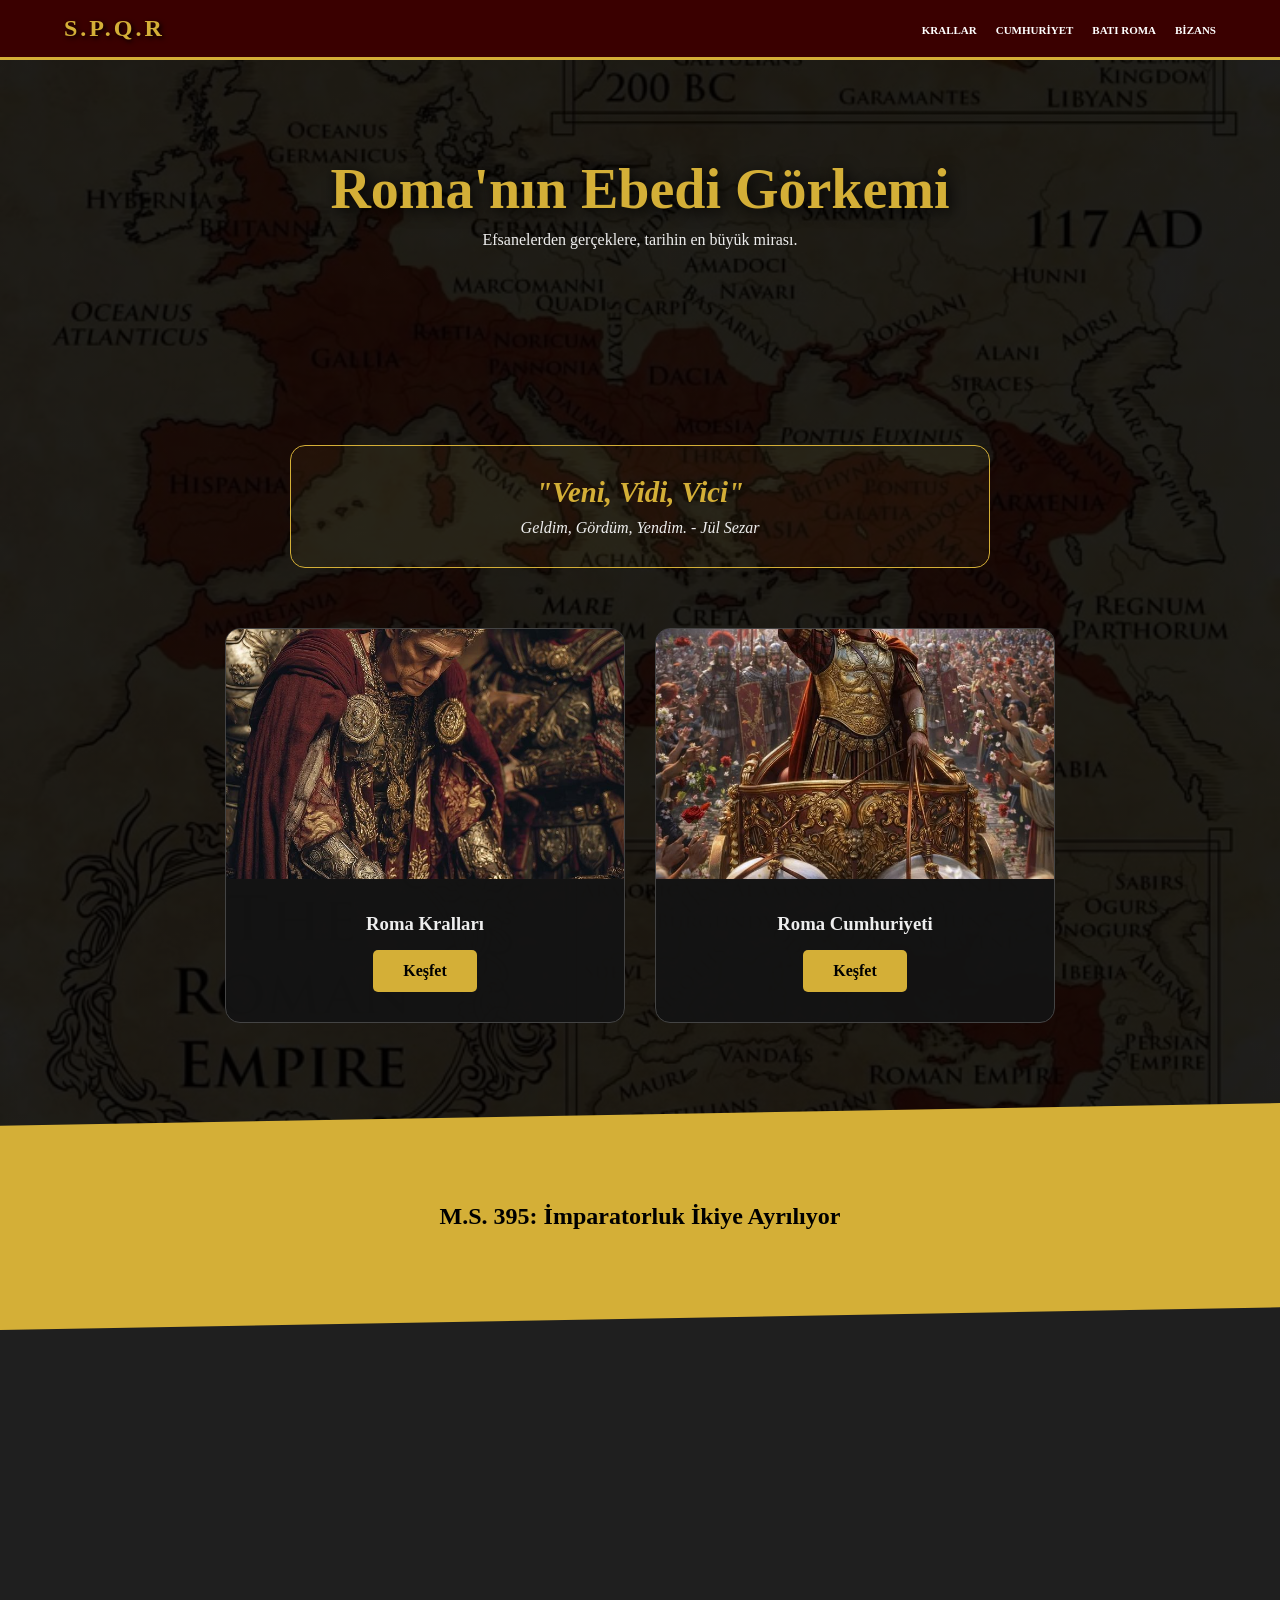
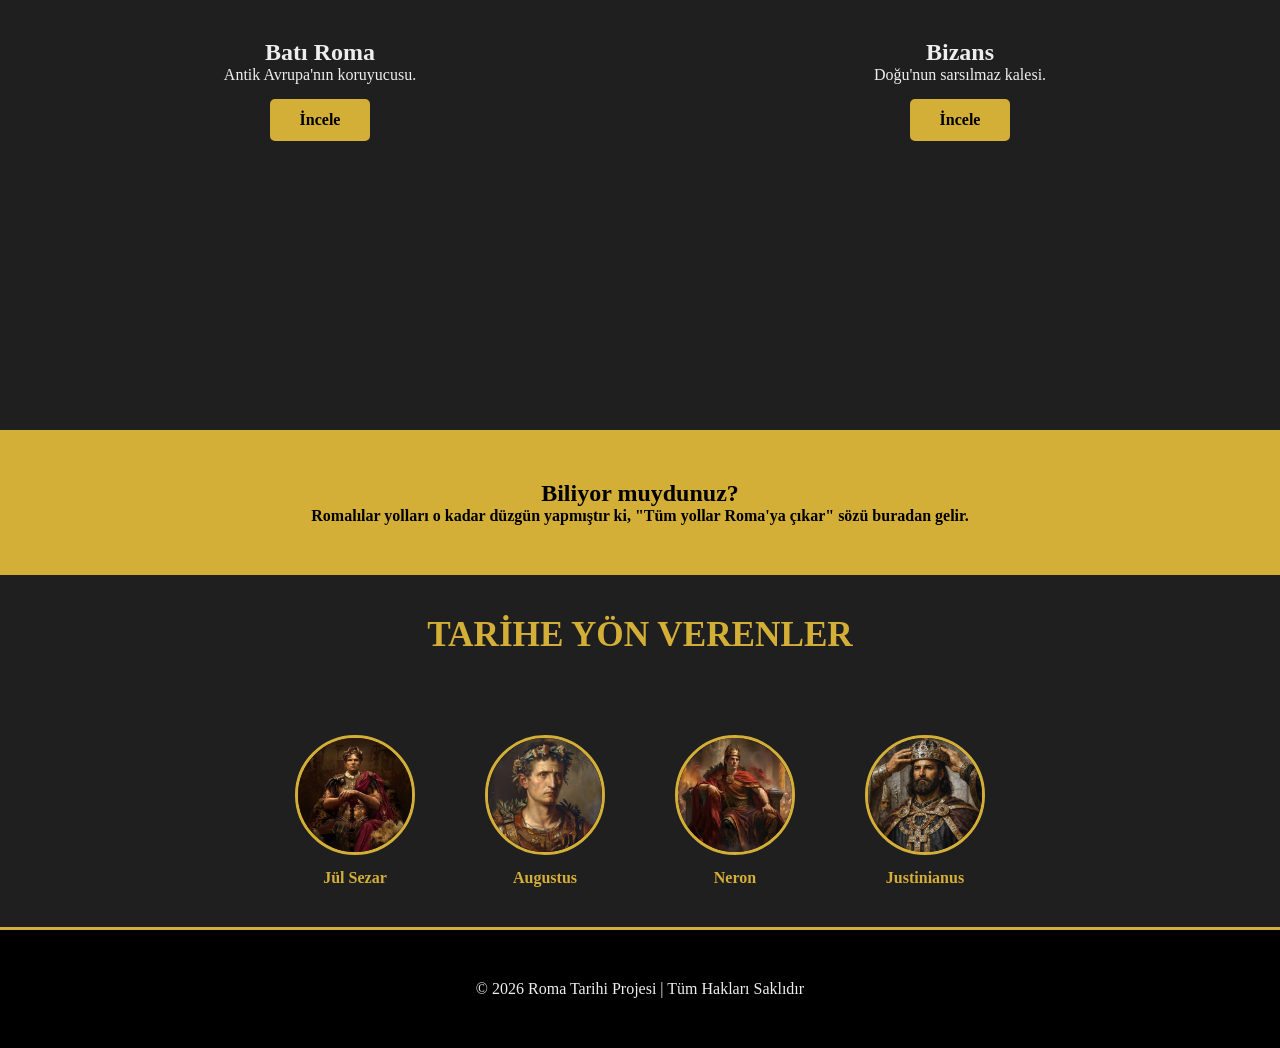
<file: index.html>
<!DOCTYPE html>
<html lang="tr">
<head>
    <meta charset="UTF-8">
    <meta name="viewport" content="width=device-width, initial-scale=1.0">
    <title>Roma Portalı | S.P.Q.R</title>
    <link rel="stylesheet" href="style.css">
</head>
<body>
    <nav id="navbar">
        <div class="logo">S.P.Q.R</div>
        <div class="nav-links">
            <a href="krallar.html">Krallar</a>
            <a href="cumhuriyet.html">Cumhuriyet</a>
            <a href="bati-roma.html">Batı Roma</a>
            <a href="bizans.html">Bizans</a>
        </div>
    </nav>

    <header class="hero">
        <h1>Roma'nın Ebedi Görkemi</h1>
        <p>Efsanelerden gerçeklere, tarihin en büyük mirası.</p>
    </header>

    <div class="quote-box">
        <h3>"Veni, Vidi, Vici"</h3>
        <p>Geldim, Gördüm, Yendim. - Jül Sezar</p>
    </div>

    <section class="card-grid">
        <div class="card">
            <img src="image_0.jpg">
            <div class="card-body">
                <h3>Roma Kralları</h3>
                <a href="krallar.html" class="btn">Keşfet</a>
            </div>
        </div>
        <div class="card">
            <img src="image_2.jpg">
            <div class="card-body">
                <h3>Roma Cumhuriyeti</h3>
                <a href="cumhuriyet.html" class="btn">Keşfet</a>
            </div>
        </div>
    </section>

    <div class="divider">
        <h2>M.S. 395: İmparatorluk İkiye Ayrılıyor</h2>
    </div>

    <section class="dual-wrap">
        <div class="side bati">
            <h2>Batı Roma</h2>
            <p>Antik Avrupa'nın koruyucusu.</p>
            <a href="bati-roma.html" class="btn">İncele</a>
        </div>
        <div class="side bizans">
            <h2>Bizans</h2>
            <p>Doğu'nun sarsılmaz kalesi.</p>
            <a href="bizans.html" class="btn">İncele</a>
        </div>
    </section>

    <div class="fact-box">
        <h2>Biliyor muydunuz?</h2>
        <p>Romalılar yolları o kadar düzgün yapmıştır ki, "Tüm yollar Roma'ya çıkar" sözü buradan gelir.</p>
    </div>

    <h2 class="section-title">Tarihe Yön Verenler</h2>
    <section class="people-grid">
        <div class="person-card"><img src="roman_1.jpg"><div class="person-name">Jül Sezar</div></div>
        <div class="person-card"><img src="roman_2.jpg"><div class="person-name">Augustus</div></div>
        <div class="person-card"><img src="roman_3.jpg"><div class="person-name">Neron</div></div>
        <div class="person-card"><img src="roman_4.jpg"><div class="person-name">Justinianus</div></div>
    </section>

    <footer>&copy; 2026 Roma Tarihi Projesi | Tüm Hakları Saklıdır</footer>

    <script>
        let lastScroll = 0;
        const nav = document.getElementById("navbar");
        window.addEventListener("scroll", () => {
            let current = window.pageYOffset || document.documentElement.scrollTop;
            if (current > lastScroll && current > 100) nav.classList.add("nav-hidden");
            else nav.classList.remove("nav-hidden");
            lastScroll = current;
        });
    </script>
</body>
</html>
</file>
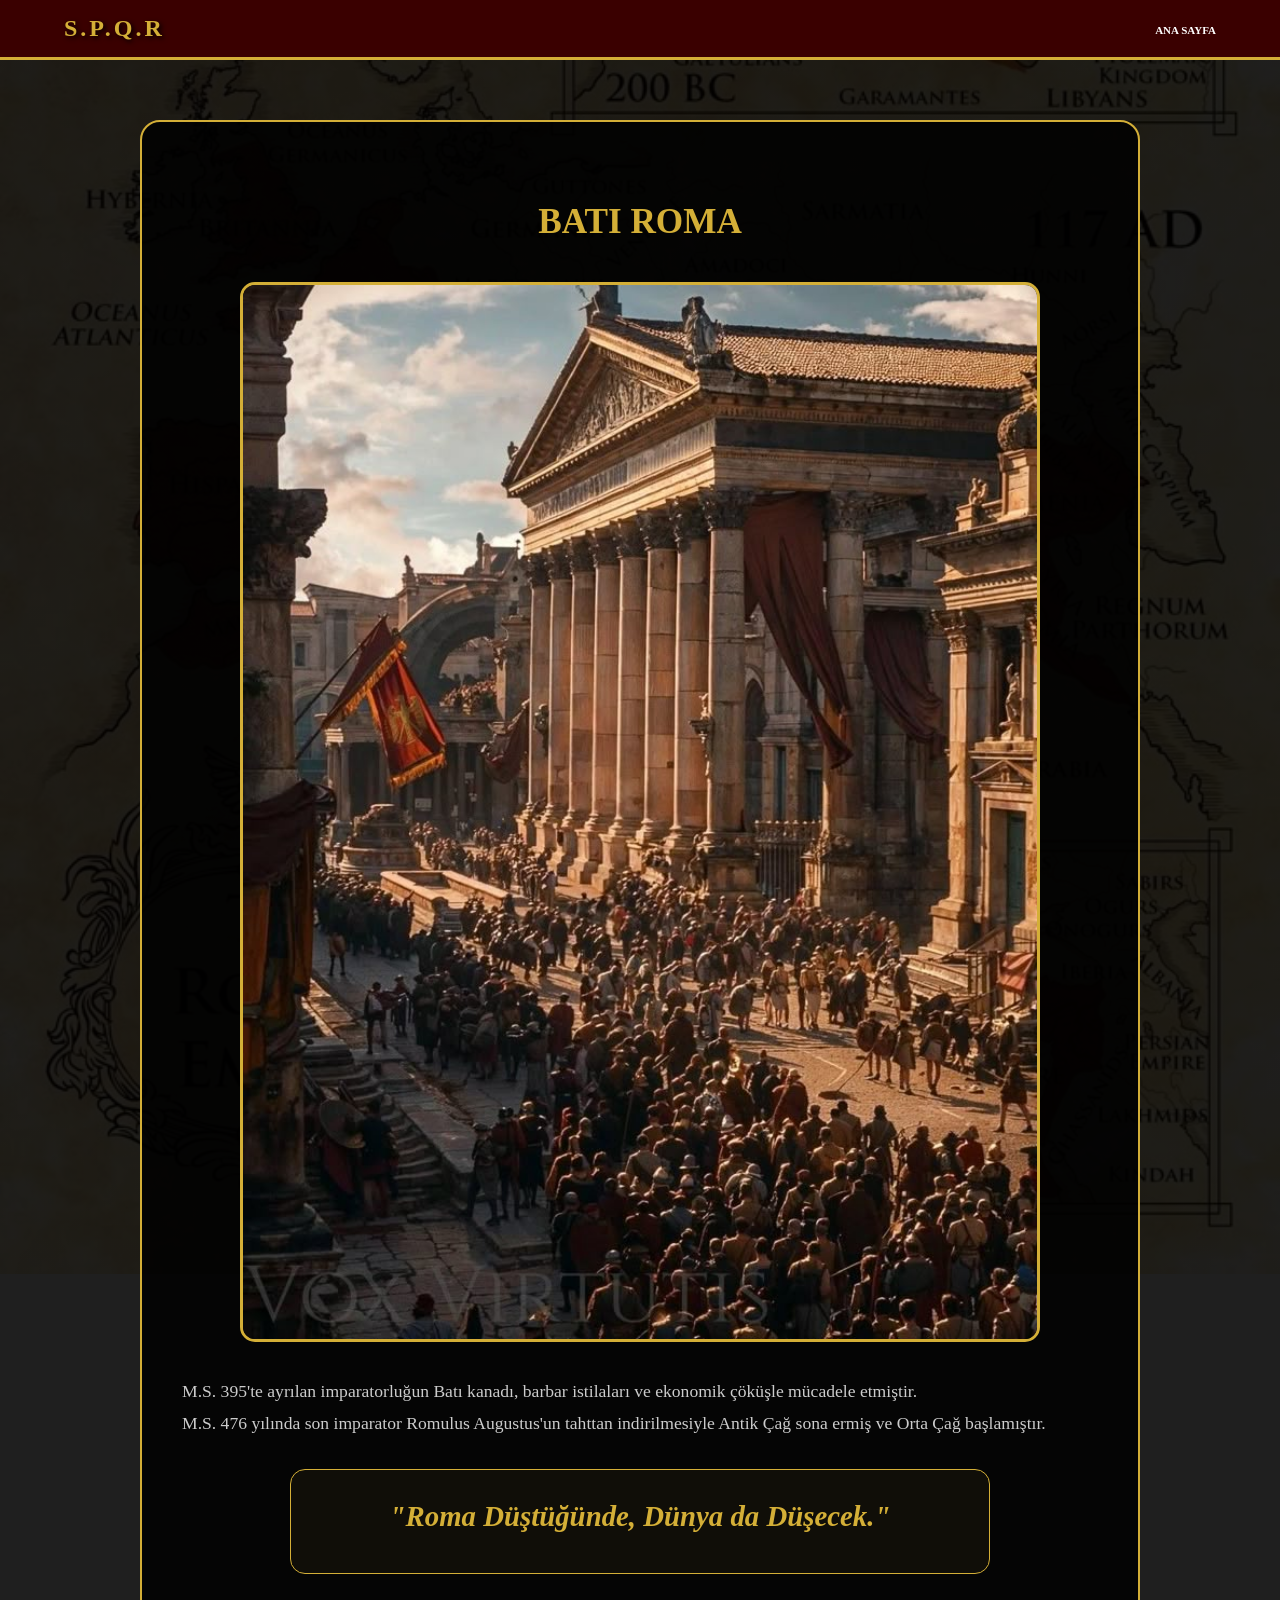
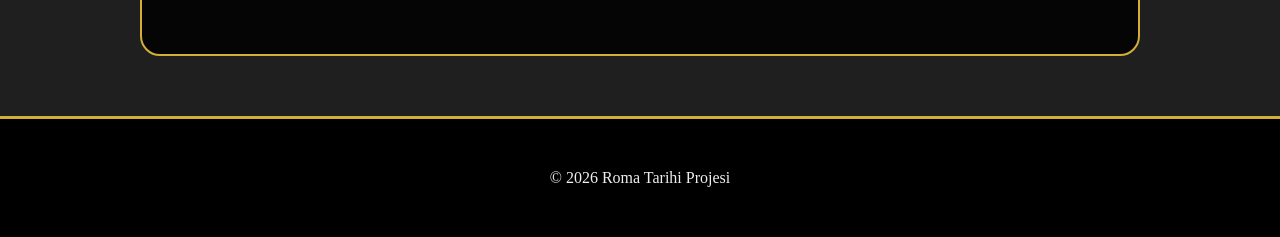
<file: bati-roma.html>
<!DOCTYPE html>
<html lang="tr">
<head>
    <meta charset="UTF-8">
    <meta name="viewport" content="width=device-width, initial-scale=1.0">
    <title>Batı Roma | S.P.Q.R</title>
    <link rel="stylesheet" href="style.css">
</head>
<body>
    <nav id="navbar">
        <div class="logo">S.P.Q.R</div>
        <div class="nav-links"><a href="index.html">ANA SAYFA</a></div>
    </nav>

    <main class="info-content">
        <h1 class="section-title">Batı Roma</h1>
        <img src="image_3.jpg" class="info-image">
        
        <div class="info-text">
            <p>M.S. 395'te ayrılan imparatorluğun Batı kanadı, barbar istilaları ve ekonomik çöküşle mücadele etmiştir.</p>
            <p>M.S. 476 yılında son imparator Romulus Augustus'un tahttan indirilmesiyle Antik Çağ sona ermiş ve Orta Çağ başlamıştır.</p>
        </div>

        <div class="quote-box" style="margin-top: 30px;">
            <h3>"Roma Düştüğünde, Dünya da Düşecek."</h3>
        </div>
    </main>

    <footer>&copy; 2026 Roma Tarihi Projesi</footer>

    <script>
        let lastScroll = 0;
        const nav = document.getElementById("navbar");
        window.addEventListener("scroll", () => {
            let top = window.pageYOffset || document.documentElement.scrollTop;
            if (top > lastScroll && top > 100) nav.classList.add("nav-hidden");
            else nav.classList.remove("nav-hidden");
            lastScroll = top;
        });
    </script>
</body>
</html>
</file>
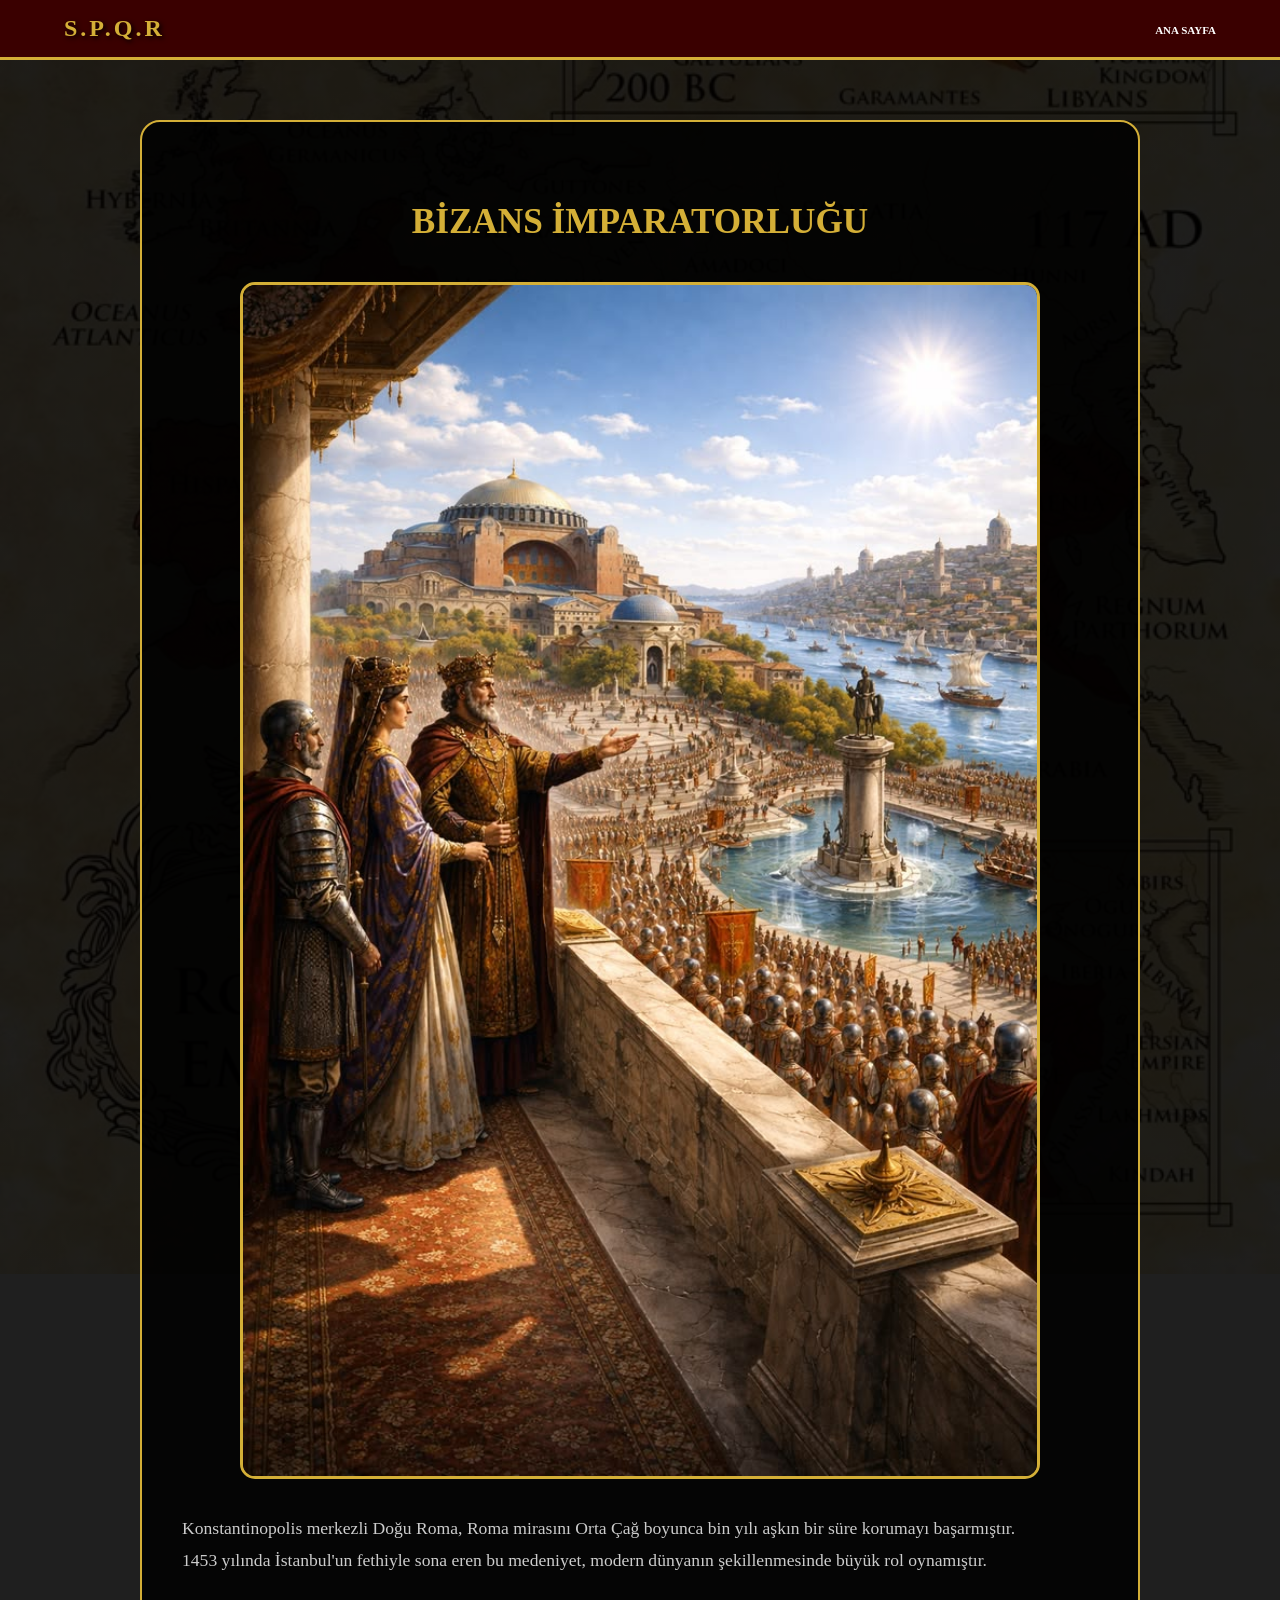
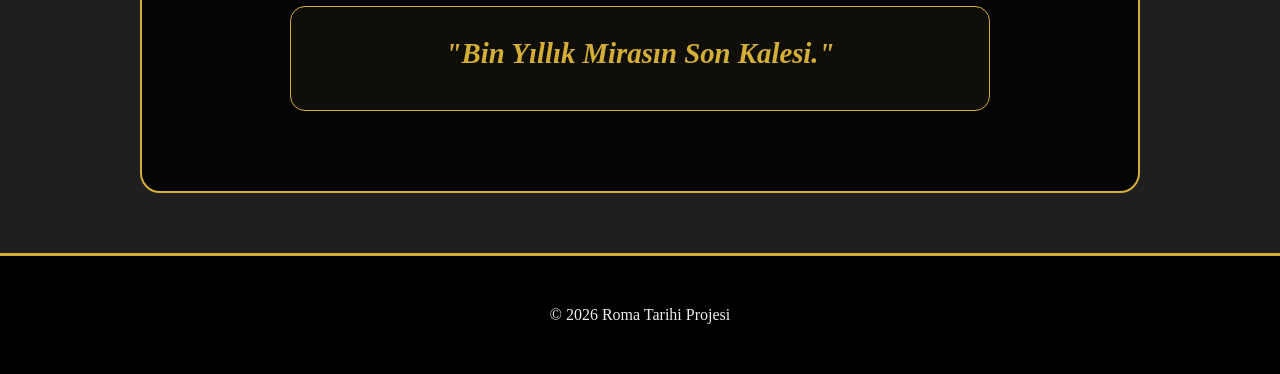
<file: bizans.html>
<!DOCTYPE html>
<html lang="tr">
<head>
    <meta charset="UTF-8">
    <meta name="viewport" content="width=device-width, initial-scale=1.0">
    <title>Bizans İmparatorluğu | S.P.Q.R</title>
    <link rel="stylesheet" href="style.css">
</head>
<body>
    <nav id="navbar">
        <div class="logo">S.P.Q.R</div>
        <div class="nav-links"><a href="index.html">ANA SAYFA</a></div>
    </nav>

    <main class="info-content">
        <h1 class="section-title">Bizans İmparatorluğu</h1>
        <img src="image_1.jpg" class="info-image">
        
        <div class="info-text">
            <p>Konstantinopolis merkezli Doğu Roma, Roma mirasını Orta Çağ boyunca bin yılı aşkın bir süre korumayı başarmıştır.</p>
            <p>1453 yılında İstanbul'un fethiyle sona eren bu medeniyet, modern dünyanın şekillenmesinde büyük rol oynamıştır.</p>
        </div>

        <div class="quote-box" style="margin-top: 30px;">
            <h3>"Bin Yıllık Mirasın Son Kalesi."</h3>
        </div>
    </main>

    <footer>&copy; 2026 Roma Tarihi Projesi</footer>

    <script>
        let lastScroll = 0;
        const nav = document.getElementById("navbar");
        window.addEventListener("scroll", () => {
            let top = window.pageYOffset || document.documentElement.scrollTop;
            if (top > lastScroll && top > 100) nav.classList.add("nav-hidden");
            else nav.classList.remove("nav-hidden");
            lastScroll = top;
        });
    </script>
</body>
</html>
</file>
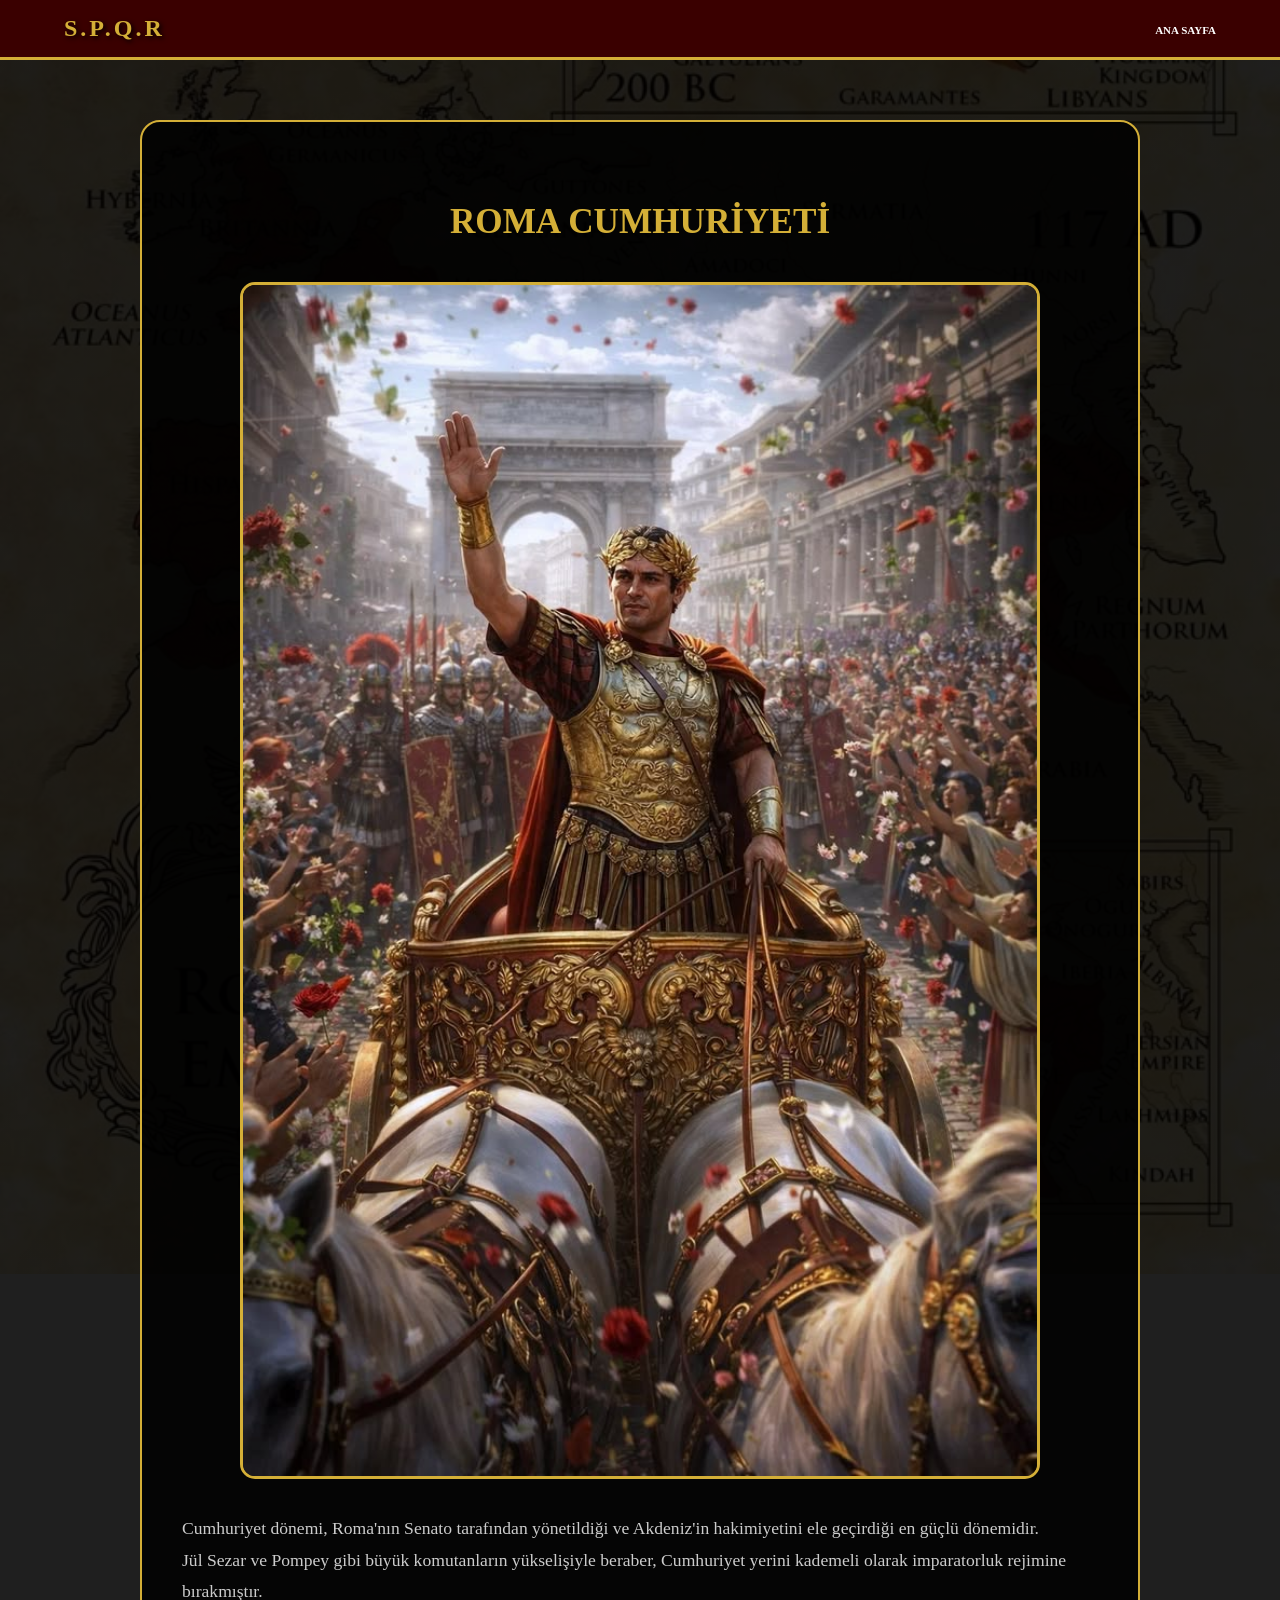
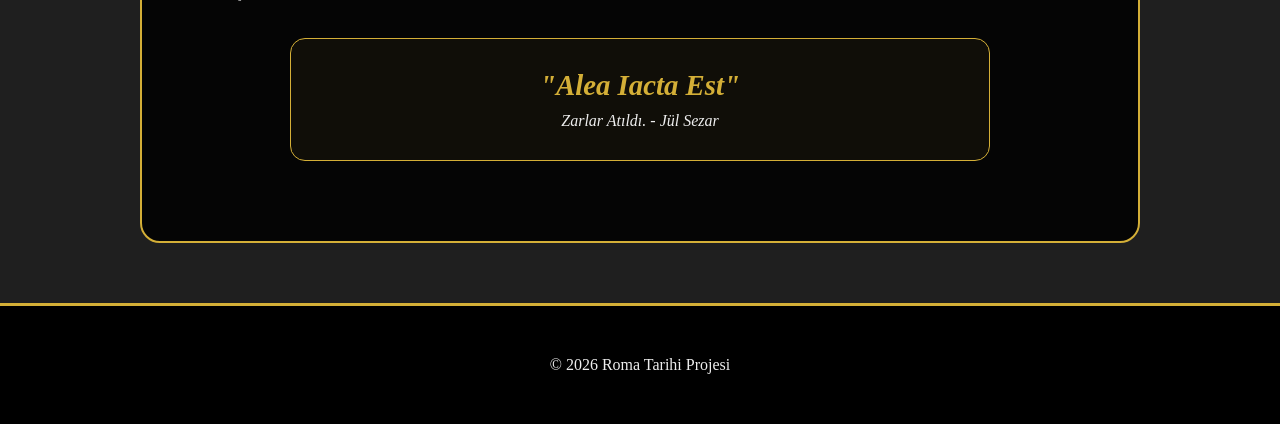
<file: cumhuriyet.html>
<!DOCTYPE html>
<html lang="tr">
<head>
    <meta charset="UTF-8">
    <meta name="viewport" content="width=device-width, initial-scale=1.0">
    <title>Roma Cumhuriyeti | S.P.Q.R</title>
    <link rel="stylesheet" href="style.css">
</head>
<body>
    <nav id="navbar">
        <div class="logo">S.P.Q.R</div>
        <div class="nav-links"><a href="index.html">ANA SAYFA</a></div>
    </nav>

    <main class="info-content">
        <h1 class="section-title">Roma Cumhuriyeti</h1>
        <img src="image_2.jpg" class="info-image">
        
        <div class="info-text">
            <p>Cumhuriyet dönemi, Roma'nın Senato tarafından yönetildiği ve Akdeniz'in hakimiyetini ele geçirdiği en güçlü dönemidir.</p>
            <p>Jül Sezar ve Pompey gibi büyük komutanların yükselişiyle beraber, Cumhuriyet yerini kademeli olarak imparatorluk rejimine bırakmıştır.</p>
        </div>

        <div class="quote-box" style="margin-top: 30px;">
            <h3>"Alea Iacta Est"</h3>
            <p>Zarlar Atıldı. - Jül Sezar</p>
        </div>
    </main>

    <footer>&copy; 2026 Roma Tarihi Projesi</footer>

    <script>
        let lastScroll = 0;
        const nav = document.getElementById("navbar");
        window.addEventListener("scroll", () => {
            let top = window.pageYOffset || document.documentElement.scrollTop;
            if (top > lastScroll && top > 100) nav.classList.add("nav-hidden");
            else nav.classList.remove("nav-hidden");
            lastScroll = top;
        });
    </script>
</body>
</html>
</file>
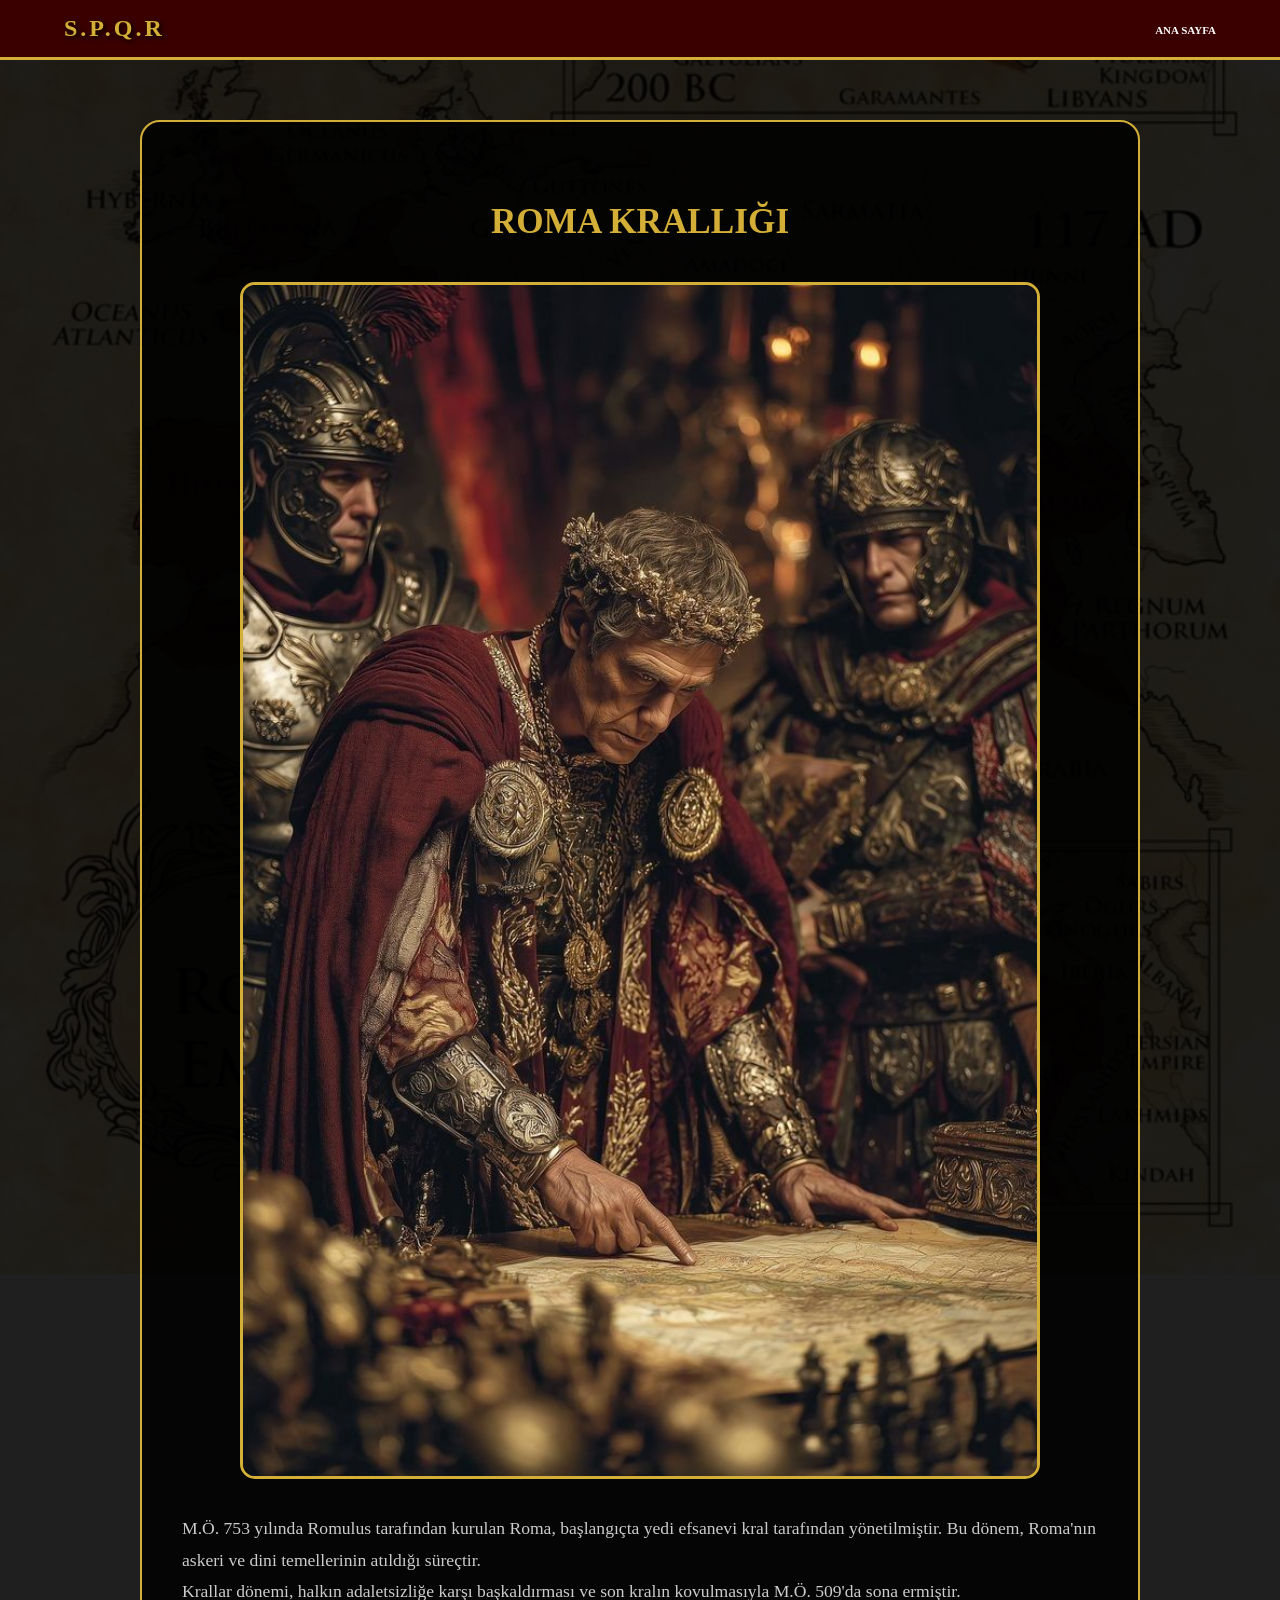
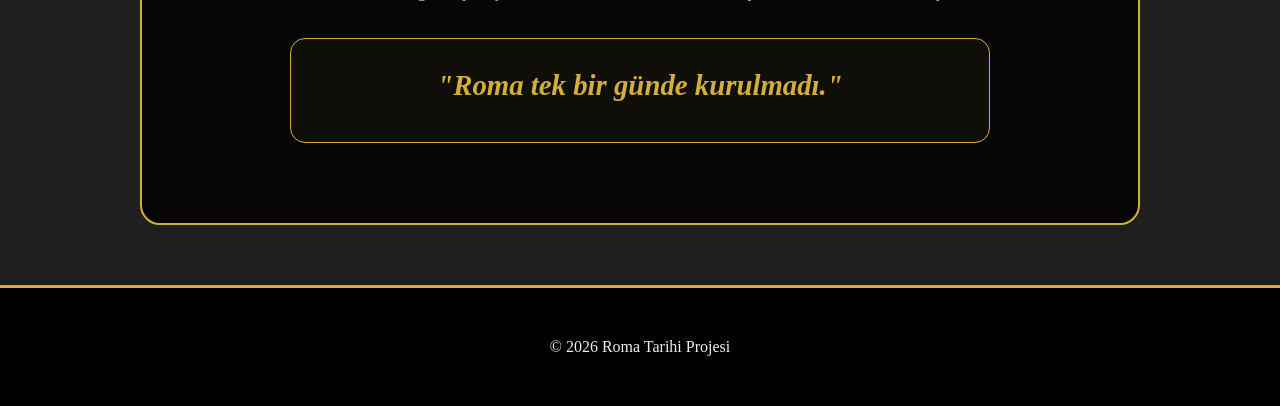
<file: krallar.html>
<!DOCTYPE html>
<html lang="tr">
<head>
    <meta charset="UTF-8">
    <meta name="viewport" content="width=device-width, initial-scale=1.0">
    <title>Roma Kralları | S.P.Q.R</title>
    <link rel="stylesheet" href="style.css">
</head>
<body>
    <nav id="navbar">
        <div class="logo">S.P.Q.R</div>
        <div class="nav-links"><a href="index.html">ANA SAYFA</a></div>
    </nav>

    <main class="info-content">
        <h1 class="section-title">Roma Krallığı</h1>
        <img src="image_0.jpg" class="info-image">
        
        <div class="info-text">
            <p>M.Ö. 753 yılında Romulus tarafından kurulan Roma, başlangıçta yedi efsanevi kral tarafından yönetilmiştir. Bu dönem, Roma'nın askeri ve dini temellerinin atıldığı süreçtir.</p>
            <p>Krallar dönemi, halkın adaletsizliğe karşı başkaldırması ve son kralın kovulmasıyla M.Ö. 509'da sona ermiştir.</p>
        </div>

        <div class="quote-box" style="margin-top: 30px;">
            <h3>"Roma tek bir günde kurulmadı."</h3>
        </div>
    </main>

    <footer>&copy; 2026 Roma Tarihi Projesi</footer>

    <script>
        let lastScroll = 0;
        const nav = document.getElementById("navbar");
        window.addEventListener("scroll", () => {
            let top = window.pageYOffset || document.documentElement.scrollTop;
            if (top > lastScroll && top > 100) nav.classList.add("nav-hidden");
            else nav.classList.remove("nav-hidden");
            lastScroll = top;
        });
    </script>
</body>
</html>
</file>
<file: style.css>
/* --- TEMEL AYARLAR VE GİRİŞ ANİMASYONU --- */
* { margin: 0; padding: 0; box-sizing: border-box; font-family: 'Georgia', serif; }

@keyframes fadeInPage {
    from { opacity: 0; transform: translateY(30px); }
    to { opacity: 1; transform: translateY(0); }
}

body {
    background: linear-gradient(rgba(0, 0, 0, 0.88), rgba(0, 0, 0, 0.88)), 
                url('image_4.jpg') no-repeat center center fixed;
    background-size: cover; color: #eee; overflow-x: hidden;
    animation: fadeInPage 1.2s ease-out;
}

/* --- AKILLI VE GİZLENEN NAVİGASYON --- */
nav {
    width: 100%; padding: 15px 5%; display: flex; justify-content: space-between; align-items: center;
    background: rgba(60, 0, 0, 0.98); border-bottom: 3px solid #d4af37;
    position: fixed; top: 0; z-index: 2000; transition: top 0.4s ease-in-out;
}
.nav-hidden { top: -100px; }
.logo { font-size: 24px; font-weight: bold; color: #d4af37; letter-spacing: 3px; text-shadow: 2px 2px 5px #000; }
.nav-links a { color: white; text-decoration: none; margin-left: 15px; font-size: 11px; font-weight: bold; text-transform: uppercase; transition: 0.3s; }
.nav-links a:hover { color: #d4af37; }

/* --- HERO VE BAŞLIKLAR --- */
.hero { height: 45vh; display: flex; flex-direction: column; justify-content: center; align-items: center; text-align: center; padding: 20px; }
.hero h1 { font-size: 3.5rem; color: #d4af37; text-shadow: 3px 3px 15px #000; margin-bottom: 10px; }

/* --- LATİNCE SÖZ KUTUSU --- */
.quote-box {
    margin: 40px auto; padding: 30px; max-width: 700px; width: 90%;
    background: rgba(212, 175, 55, 0.05); border: 1px double #d4af37;
    text-align: center; border-radius: 15px; font-style: italic;
}
.quote-box h3 { color: #d4af37; font-size: 1.8rem; margin-bottom: 10px; }

/* --- KARTLAR --- */
.section-title { color: #d4af37; font-size: 2.2rem; text-align: center; margin: 40px 0; text-transform: uppercase; }
.card-grid { display: flex; justify-content: center; flex-wrap: wrap; gap: 30px; padding: 20px; }
.card { background: rgba(20, 20, 20, 0.95); width: 100%; max-width: 400px; border-radius: 15px; overflow: hidden; border: 1px solid #444; transition: 0.4s; }
.card:hover { transform: translateY(-15px); border-color: #d4af37; box-shadow: 0 10px 30px rgba(212, 175, 55, 0.2); }
.card img { width: 100%; height: 250px; object-fit: cover; }
.card-body { padding: 30px; text-align: center; }

/* --- BÖLÜNME AYRACI --- */
.divider { width: 100%; padding: 100px 10%; background: #d4af37; color: #000; text-align: center; clip-path: polygon(0 10%, 100% 0, 100% 90%, 0 100%); margin: 60px 0; }

/* --- DUAL SECTION (BATI VS BİZANS) --- */
.dual-wrap { display: flex; width: 100%; min-height: 600px; flex-wrap: wrap; }
.side { flex: 1; min-width: 100%; display: flex; flex-direction: column; align-items: center; justify-content: center; padding: 80px 20px; text-align: center; background-size: cover; background-position: center; background-attachment: fixed; transition: 0.6s; }
@media (min-width: 768px) { .side { min-width: 500px; } .side:hover { flex: 1.4; } }
.bati { background-image: linear-gradient(rgba(60, 0, 0, 0.8), rgba(60, 0, 0, 0.8)), url('image_3.jpg'); }
.bizans { background-image: linear-gradient(rgba(30, 0, 60, 0.8), rgba(30, 0, 60, 0.8)), url('image_1.jpg'); }

/* --- BUNU BİLİYOR MUYDUNUZ? --- */
.fact-box { background: #d4af37; color: #000; padding: 50px 10%; text-align: center; font-weight: bold; margin: 40px 0; }

/* --- ÜNLÜ ROMALILAR GALERİSİ --- */
.people-grid { display: flex; justify-content: center; flex-wrap: wrap; gap: 40px; padding: 40px; }
.person-card { width: 150px; text-align: center; transition: 0.4s; }
.person-card img { width: 120px; height: 120px; border-radius: 50%; border: 3px solid #d4af37; object-fit: cover; margin-bottom: 10px; }
.person-card:hover { transform: scale(1.15); }
.person-name { color: #d4af37; font-weight: bold; font-size: 1rem; }

/* --- ALT SAYFA İÇERİĞİ --- */
.info-content { margin: 120px auto 60px auto; padding: 40px; background: rgba(0,0,0,0.85); border: 2px solid #d4af37; border-radius: 20px; max-width: 1000px; width: 92%; text-align: center; }
.info-image { width: 100%; max-width: 800px; border-radius: 15px; border: 3px solid #d4af37; margin-bottom: 30px; }
.info-text { text-align: left; line-height: 1.8; color: #ccc; font-size: 1.1rem; }

/* --- BUTONLAR VE FOOTER --- */
.btn { display: inline-block; padding: 12px 30px; background: #d4af37; color: #000; text-decoration: none; font-weight: bold; border-radius: 5px; margin-top: 15px; transition: 0.3s; }
.btn:hover { background: #fff; transform: scale(1.05); }
footer { padding: 50px; background: #000; text-align: center; border-top: 3px solid #d4af37; }
</file>
